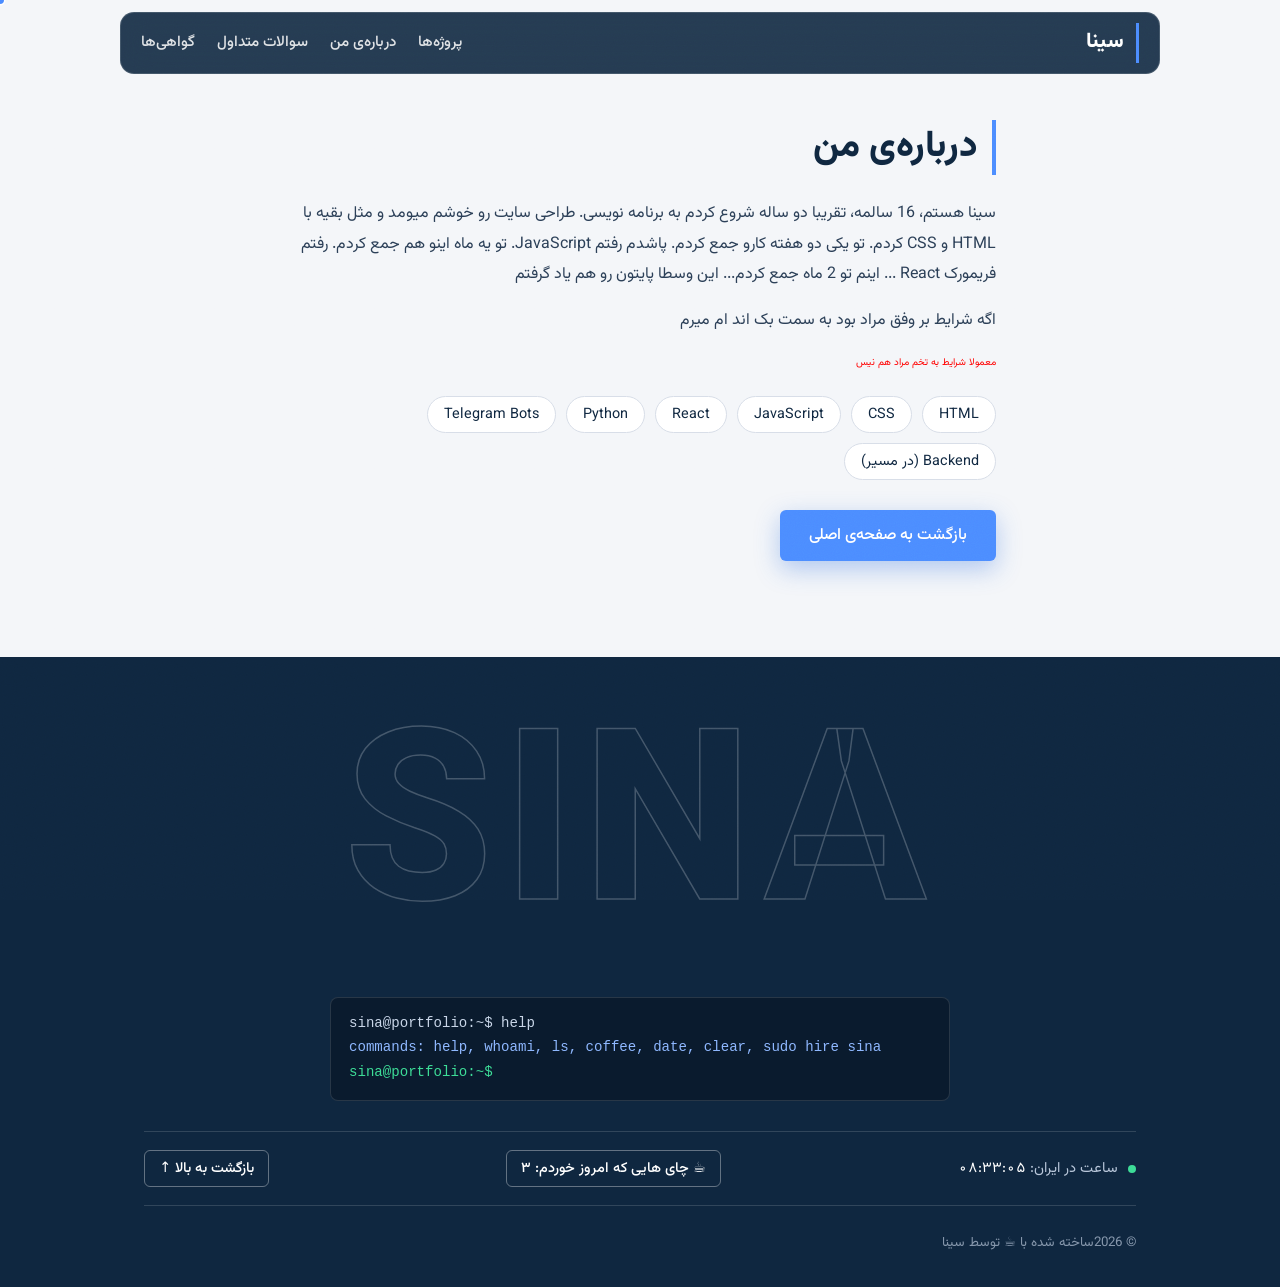
<file: about.html>
<!DOCTYPE html>
<html lang="fa" dir="rtl">
<head>
<meta charset="utf-8">
<meta name="viewport" content="width=device-width, initial-scale=1">
<link rel="icon" href="data:image/svg+xml,<svg xmlns='http://www.w3.org/2000/svg' viewBox='0 0 32 32'><rect width='32' height='32' rx='6' fill='%230F2740'/><text x='16' y='23' font-size='20' font-family='Arial' font-weight='700' text-anchor='middle' fill='%234C8DFF'>S</text></svg>">
<link rel="preconnect" href="https://fonts.googleapis.com">
<link rel="preconnect" href="https://fonts.gstatic.com" crossorigin>
<link href="https://fonts.googleapis.com/css2?family=Vazirmatn:wght@400;500;800&display=swap" rel="stylesheet">
<link rel="stylesheet" href="style.css">
<title>درباره‌ی من | سینا</title>
</head>
<body>
<main class="page">
<h1>درباره‌ی من</h1>
<p>سینا هستم، 16 سالمه، تقریبا دو ساله شروع کردم به برنامه نویسی. طراحی سایت رو خوشم میومد و مثل بقیه با HTML و CSS کردم. تو یکی دو هفته کارو جمع کردم. پاشدم رفتم JavaScript. تو یه ماه اینو هم جمع کردم. رفتم فریمورک React ... اینم تو 2 ماه جمع کردم... این وسطا پایتون رو هم یاد گرفتم </p>
<p>اگه شرایط بر وفق مراد بود به سمت بک اند ام میرم</p>
<p style="color: red; font-size: 10px;">معمولا شرایط به تخم مراد هم نیس</p>
<!-- <p>من سینا هستم، برنامه‌نویس. با HTML، CSS و JavaScript شروع کردم، با React ادامه دادم و Python رو هم یاد گرفتم. گاهی هم بات تلگرام می‌نویسم؛ باتی که بهتر از من جواب پیام‌ها رو می‌ده.</p> -->
<!-- <p>الان تمرکزم روی توسعه‌ی وب است و کم‌کم دارم به سمت بک‌اند می‌رم.</p> -->
<!-- <p>هنوز به این نتیجه نرسیدم که کجا نقطه‌ویرگول بذارم، پس از Prettier کمک می‌گیرم. اگه کدم کار کنه، دلیلش رو نمی‌دونم؛ اگه کار نکنه، دلیلش رو بعد از دو ساعت می‌فهمم.</p> -->
<div class="chips"><span>HTML</span><span>CSS</span><span>JavaScript</span><span>React</span><span>Python</span><span>Telegram Bots</span><span>Backend (در مسیر)</span></div>
<a class="btn btn-primary" href="index.html">بازگشت به صفحه‌ی اصلی</a>
</main>
<script src="common.js"></script>
</body>
</html>
</file>
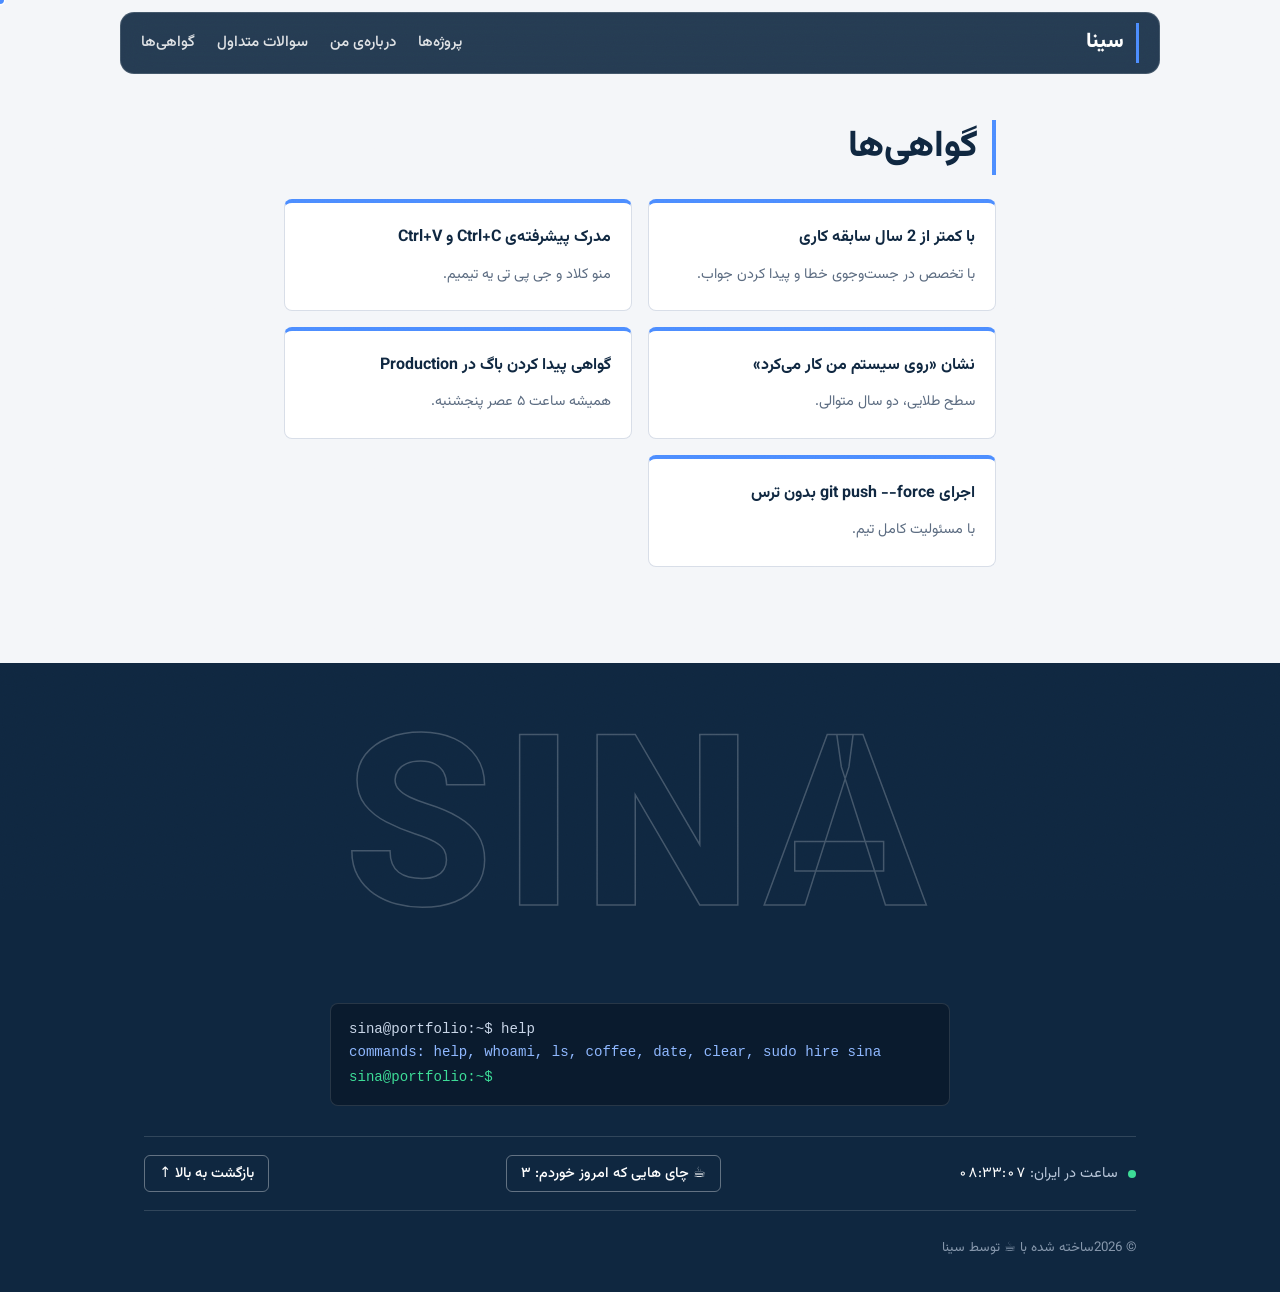
<file: certs.html>
<!DOCTYPE html>
<html lang="fa" dir="rtl">
<head>
<meta charset="utf-8">
<meta name="viewport" content="width=device-width, initial-scale=1">
<link rel="icon" href="data:image/svg+xml,<svg xmlns='http://www.w3.org/2000/svg' viewBox='0 0 32 32'><rect width='32' height='32' rx='6' fill='%230F2740'/><text x='16' y='23' font-size='20' font-family='Arial' font-weight='700' text-anchor='middle' fill='%234C8DFF'>S</text></svg>">
<link rel="preconnect" href="https://fonts.googleapis.com">
<link rel="preconnect" href="https://fonts.gstatic.com" crossorigin>
<link href="https://fonts.googleapis.com/css2?family=Vazirmatn:wght@400;500;800&display=swap" rel="stylesheet">
<link rel="stylesheet" href="style.css">
<title>گواهی‌ها | سینا</title>
</head>
<body>
<main class="page">
<h1>گواهی‌ها</h1>
<div class="certs">
<div class="cert"><b>با کمتر از 2 سال سابقه کاری</b><span>با تخصص در جست‌وجوی خطا و پیدا کردن جواب.</span></div>
<div class="cert"><b>مدرک پیشرفته‌ی Ctrl+C و Ctrl+V</b><span>منو کلاد و جی پی تی یه تیمیم.</span></div>
<div class="cert"><b>نشان «روی سیستم من کار می‌کرد»</b><span>سطح طلایی، دو سال متوالی.</span></div>
<div class="cert"><b>گواهی پیدا کردن باگ در Production</b><span>همیشه ساعت ۵ عصر پنجشنبه.</span></div>
<div class="cert"><b>اجرای git push --force بدون ترس</b><span>با مسئولیت کامل تیم.</span></div>
</div>
<!-- <p class="note">گواهی‌ها شوخی‌اند. تجربه‌ها واقعی‌اند.</p> -->
</main>
<script src="common.js"></script>
</body>
</html>
</file>
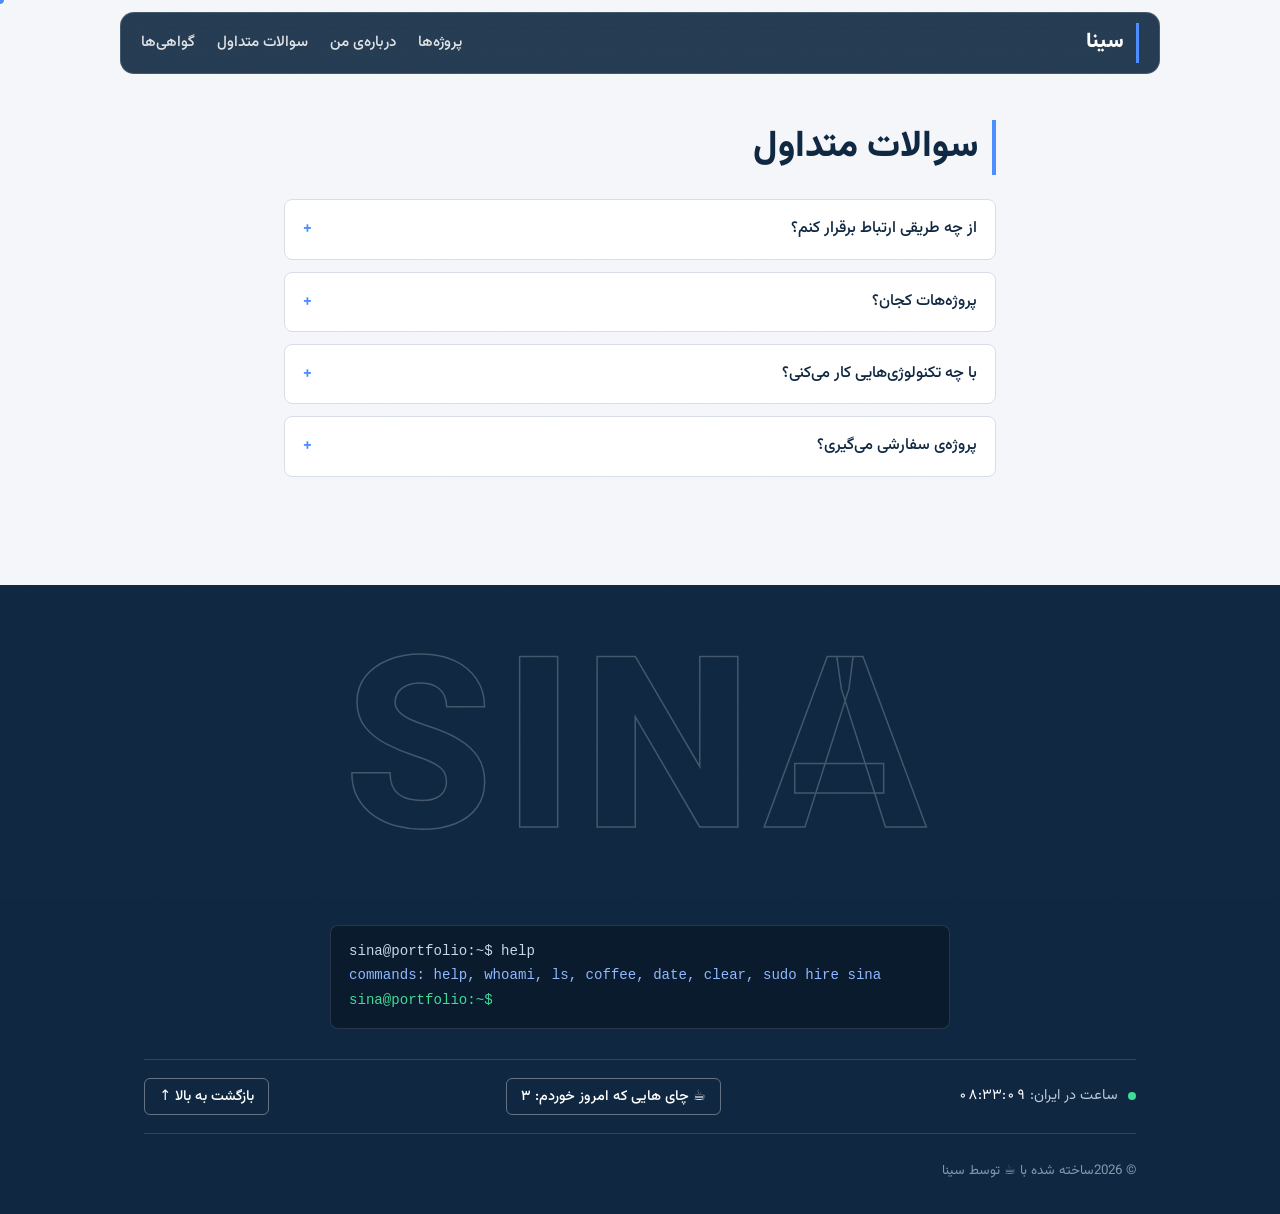
<file: faq.html>
<!DOCTYPE html>
<html lang="fa" dir="rtl">
<head>
<meta charset="utf-8">
<meta name="viewport" content="width=device-width, initial-scale=1">
<link rel="icon" href="data:image/svg+xml,<svg xmlns='http://www.w3.org/2000/svg' viewBox='0 0 32 32'><rect width='32' height='32' rx='6' fill='%230F2740'/><text x='16' y='23' font-size='20' font-family='Arial' font-weight='700' text-anchor='middle' fill='%234C8DFF'>S</text></svg>">
<link rel="preconnect" href="https://fonts.googleapis.com">
<link rel="preconnect" href="https://fonts.gstatic.com" crossorigin>
<link href="https://fonts.googleapis.com/css2?family=Vazirmatn:wght@400;500;800&display=swap" rel="stylesheet">
<link rel="stylesheet" href="style.css">
<title>سوالات متداول | سینا</title>
</head>
<body>
<main class="page">
<h1>سوالات متداول</h1>
<details><summary>از چه طریقی ارتباط برقرار کنم؟</summary><p>تلگرام به این آیدی @ForExampleSina.</p></details>
<!-- <details><summary>چرا دکمه‌ی «ارتباط با من» فرار می‌کنه؟</summary><p>مشکل تعهد داره. ولی اگه ده بار دنبالش بدوی، تسلیم می‌شه.</p></details> -->
<details><summary>پروژه‌هات کجان؟</summary><p>بعدا میگم.</p></details>
<details><summary>با چه تکنولوژی‌هایی کار می‌کنی؟</summary><p>فعلا که زبون JAVASCRIPT و فریمورک React و بعضی وقتام با پایتون یه کارایی میکنم.</p></details>
<details><summary>پروژه‌ی سفارشی می‌گیری؟</summary><p>پس علت اومدنت به اینجا چیه مشتی؟.</p></details>
<!-- <details><summary>چرا سایت این‌قدر رسمیه ولی این‌قدر شوخی داره؟</summary><p>چون کد جدیه، نه برنامه‌نویس.</p></details> -->
</main>
<script src="common.js"></script>
</body>
</html>
</file>
<file: style.css>
:root{--navy:#0F2740;--navy2:#16355A;--blue:#4C8DFF;--blue-d:#2F6FE0;--paper:#F4F6F9;--line:#D8DEE8;--text:#0F2740;--muted:#5B6B80;
--font:"Vazirmatn",Tahoma,system-ui,sans-serif}
*{box-sizing:border-box;margin:0}
html{scroll-behavior:smooth}
body{font-family:var(--font);background:var(--paper);color:var(--text);line-height:1.9;overflow-x:hidden}
a{color:inherit}
:focus-visible{outline:2px solid var(--blue);outline-offset:3px}
.wrap{max-width:1040px;margin:0 auto;padding:0 24px}

.nav{position:absolute;inset:0 0 auto 0;z-index:5;display:flex;justify-content:space-between;align-items:center;padding:20px clamp(20px,5vw,64px);color:#fff}
.logo{font-weight:800;font-size:1.3rem;text-decoration:none;padding-right:12px;border-right:3px solid var(--blue)}
.nav-link{font-weight:500;text-decoration:none;opacity:.85}
.nav-link:hover{opacity:1}

.hero{position:relative;min-height:max(100svh,660px);display:flex;align-items:center;background:var(--navy);color:#fff;overflow:hidden;padding:100px clamp(20px,6vw,90px) 70px}
#scene{position:absolute;inset:0;width:100%;height:100%;display:block}
.copy{position:relative;z-index:2;max-width:560px}
h1{font-weight:800;font-size:clamp(2rem,4.6vw,3.3rem);line-height:1.45}
.copy p{margin:20px 0 34px;color:#B9C7DA;font-size:clamp(1rem,1.6vw,1.1rem);max-width:48ch}
.actions{display:flex;gap:14px;flex-wrap:wrap}

.btn{display:inline-block;font:500 1rem var(--font);text-decoration:none;cursor:pointer;padding:12px 28px;border-radius:6px;border:1.5px solid transparent;
transition:background .2s,border-color .2s,transform .2s;white-space:nowrap}
.btn-primary{background:var(--blue);color:#fff}
.btn-primary:hover{background:var(--blue-d)}
.btn-outline{background:rgba(15,39,64,.6);color:#fff;border-color:rgba(255,255,255,.55);backdrop-filter:blur(4px)}
.btn-outline:hover{border-color:#fff}
.btn-light{background:#fff;color:var(--navy)}
.btn-light:hover{background:#E6EEFB}
.btn-ghost{background:#fff;color:var(--navy);border-color:var(--line)}
.btn-ghost:hover{border-color:var(--blue)}
.ghost{visibility:hidden;pointer-events:none}

.tg-slot{min-height:56px;margin-top:20px}
.tg{opacity:0;transform:translateY(10px);pointer-events:none}
.tg.show{opacity:1;transform:none;pointer-events:auto;transition:opacity .4s,transform .4s,background .2s}

.escape{position:absolute;left:0;top:0;z-index:4;will-change:transform,filter,opacity}
.tip{position:absolute;bottom:calc(100% + 12px);left:50%;translate:-50% 0;width:max-content;max-width:min(250px,80vw);
background:#fff;color:var(--navy);font-size:.78rem;line-height:1.7;padding:8px 12px;border-radius:6px;text-align:center;box-shadow:0 8px 24px rgba(0,0,0,.28);
opacity:0;transform:translateY(6px);transition:opacity .25s,transform .25s;pointer-events:none}
.tip::after{content:"";position:absolute;top:100%;left:50%;margin-left:-6px;border:6px solid transparent;border-top-color:#fff}
.tip.show{opacity:1;transform:none}
.tip.below{bottom:auto;top:calc(100% + 12px)}
.tip.below::after{top:auto;bottom:100%;border-top-color:transparent;border-bottom-color:#fff}
.ring{position:absolute;z-index:3;width:20px;height:20px;border:1.5px solid var(--blue);border-radius:50%;pointer-events:none}
.spark{position:absolute;z-index:3;width:5px;height:5px;background:var(--blue);pointer-events:none}

.projects{padding:96px 0 110px}
.projects h2{font-weight:800;font-size:clamp(1.6rem,3vw,2.1rem);margin-bottom:28px;padding-right:14px;border-right:4px solid var(--blue)}
.soon{padding:56px 24px;border:1.5px dashed #AEB9CA;border-radius:8px;background:#fff;text-align:center;color:var(--muted)}

.footer{background:var(--navy);color:#B9C7DA;padding:64px 0 28px}
.big{position:relative;font-weight:800;font-size:clamp(5rem,22vw,15rem);line-height:1;text-align:center;letter-spacing:.04em;color:transparent;
-webkit-text-stroke:1.5px rgba(255,255,255,.22);user-select:none;--mx:-300px;--my:-300px}
.big::after{content:attr(data-t);position:absolute;inset:0;color:transparent;-webkit-text-stroke:0;
background:radial-gradient(circle 160px at var(--mx) var(--my),var(--blue),transparent 70%);-webkit-background-clip:text;background-clip:text}
.foot-row{display:flex;justify-content:space-between;align-items:center;gap:16px;flex-wrap:wrap;margin:40px 0 22px;padding:18px 0;border-block:1px solid rgba(255,255,255,.14);font-size:.92rem}
.status{display:flex;align-items:center;gap:10px}
.dot{width:8px;height:8px;border-radius:50%;background:#3DDC97;box-shadow:0 0 0 0 rgba(61,220,151,.6);animation:pulse 2s infinite}
@keyframes pulse{70%{box-shadow:0 0 0 9px rgba(61,220,151,0)}100%{box-shadow:0 0 0 0 rgba(61,220,151,0)}}
time{font-variant-numeric:tabular-nums;color:#fff}
.top{font:500 .9rem var(--font);color:#fff;background:none;border:1px solid rgba(255,255,255,.35);border-radius:6px;padding:6px 14px;cursor:pointer;transition:background .2s,border-color .2s}
.top:hover{background:var(--blue);border-color:var(--blue)}
small{opacity:.7}

.modal{margin:auto;border:0;border-radius:10px;padding:34px 30px 28px;background:#fff;color:var(--navy);text-align:center;box-shadow:0 24px 60px rgba(15,39,64,.45);width:min(92vw,400px)}
.modal::backdrop{background:rgba(15,39,64,.6);backdrop-filter:blur(3px)}
.modal[open]{animation:pop .3s ease-out}
@keyframes pop{from{transform:translateY(16px) scale(.97);opacity:0}}
.modal h3{font-weight:800;font-size:1.2rem}
.handle{margin:18px 0 24px;font:600 1.5rem ui-monospace,Menlo,Consolas,monospace;background:var(--paper);border:1px solid var(--line);border-radius:6px;padding:10px}
.modal-actions{display:flex;gap:12px;justify-content:center;flex-wrap:wrap}
.close{position:absolute;top:8px;left:14px;background:none;border:0;font-size:1.8rem;line-height:1;cursor:pointer;color:var(--muted)}

@media (max-width:760px){.hero{align-items:flex-end}}
@media (prefers-reduced-motion:reduce){*{animation:none!important;transition:none!important}html{scroll-behavior:auto}}

/* ---- v3 additions ---- */
::selection{background:var(--blue);color:#fff}
.nav{gap:10px 20px;flex-wrap:wrap}
.nav.solid{position:relative;background:var(--navy)}
.links{display:flex;gap:6px 22px;flex-wrap:wrap;font-weight:500;font-size:.95rem}
.links a{text-decoration:none;opacity:.85}.links a:hover{opacity:1}
.sub{min-height:2em;margin:-16px 0 28px;font-weight:500;color:#fff}
.caret{display:inline-block;width:2px;height:1.1em;background:var(--blue);vertical-align:text-bottom;margin-right:3px;animation:blink 1s steps(2) infinite}
@keyframes blink{50%{opacity:0}}
.count{display:block;min-height:1.6em;margin-top:6px;font-size:.82rem;color:#8FA5C0}
.bubble{position:absolute;z-index:6;translate:-50% -100%;background:#fff;color:var(--navy);padding:4px 14px;border-radius:14px;font-size:.85rem;pointer-events:none;animation:rise 1.6s forwards}
@keyframes rise{to{translate:-50% calc(-100% - 34px);opacity:0}}

.rot{min-height:2em;text-align:center;margin-bottom:22px;color:var(--muted)}
.progress{max-width:420px;margin:0 auto 34px}
.bar{height:8px;background:#DDE3EC;border-radius:4px;overflow:hidden}
.bar i{display:block;height:100%;width:0;background:var(--blue);transition:width .3s}
.progress small{display:block;margin-top:6px;text-align:center;color:var(--muted);opacity:1}
.cards{display:grid;grid-template-columns:repeat(auto-fit,minmax(220px,1fr));gap:18px;margin-bottom:28px}
.sk{border:1px solid var(--line);background:#fff;border-radius:8px;padding:20px;min-height:150px}
.sk b{display:block;color:var(--muted);font-weight:500;margin-bottom:14px}
.sk span{display:block;height:10px;border-radius:5px;margin-bottom:10px;background:linear-gradient(90deg,#E6EAF1 25%,#F4F6F9 50%,#E6EAF1 75%);background-size:200% 100%;animation:shine 1.6s infinite}
@keyframes shine{to{background-position:-200% 0}}
.err{direction:ltr;text-align:left;font:.9rem ui-monospace,Menlo,Consolas,monospace;background:#fff;border:1px solid var(--line);border-left:4px solid #E5484D;border-radius:6px;padding:14px 18px;color:#B3261E}
.err small{display:block;color:var(--muted);margin-top:4px;opacity:1}

.page{max-width:760px;margin:0 auto;padding:64px 24px 96px}
.page h1{font-weight:800;font-size:clamp(1.7rem,4vw,2.3rem);line-height:1.5;margin-bottom:24px;padding-right:14px;border-right:4px solid var(--blue)}
.page p{margin-bottom:16px;color:#2B3F57}
.chips{display:flex;flex-wrap:wrap;gap:10px;margin:24px 0 30px}
.chips span{border:1px solid var(--line);background:#fff;border-radius:999px;padding:4px 16px;font-size:.9rem}
details{background:#fff;border:1px solid var(--line);border-radius:8px;margin-bottom:12px;padding:0 18px}
summary{cursor:pointer;font-weight:500;padding:14px 0;list-style:none}
summary::-webkit-details-marker{display:none}
summary::after{content:"+";float:left;color:var(--blue);font-weight:800}
details[open] summary::after{content:"−"}
details p{padding-bottom:6px;margin:0}
.certs{display:grid;grid-template-columns:repeat(auto-fit,minmax(240px,1fr));gap:16px}
.cert{background:#fff;border:1px solid var(--line);border-top:4px solid var(--blue);border-radius:8px;padding:20px}
.cert b{display:block;margin-bottom:6px}.cert span{color:var(--muted);font-size:.9rem}
.note{margin-top:22px;color:var(--muted);font-size:.9rem}
.lost{text-align:center;padding-top:80px}
.lost .code{font-size:clamp(4rem,16vw,8rem);font-weight:800;color:var(--blue);line-height:1.1}
.lost .btn{margin-top:12px}

.term{max-width:620px;margin:36px auto 0;background:#0A1B2E;border:1px solid rgba(255,255,255,.12);border-radius:8px;padding:14px 18px;font:.88rem/1.7 ui-monospace,Menlo,Consolas,monospace;color:#C9D6E8}
#log{max-height:150px;overflow:auto}
#log p{margin:0;white-space:pre-wrap;opacity:1}.out{color:#8FB8FF}
.line{display:flex;gap:8px;align-items:center}.line b{color:#3DDC97;font-weight:500;white-space:nowrap}
.line input{flex:1;min-width:0;background:none;border:0;color:#fff;font:inherit;outline:none}
em{font-style:normal;color:#8FA5C0}
.footer .foot-row{margin-top:30px}
.toast{position:fixed;bottom:24px;left:50%;translate:-50% 0;z-index:50;background:#fff;color:var(--navy);padding:10px 20px;border-radius:8px;box-shadow:0 10px 30px rgba(0,0,0,.3);font-size:.9rem;animation:toast .35s}
@keyframes toast{from{translate:-50% 16px;opacity:0}}
.cube{position:fixed;top:-50px;z-index:40;border:1.5px solid var(--c);pointer-events:none;animation:fall var(--d) linear forwards}
@keyframes fall{to{transform:translateY(115vh) rotate3d(1,1,.3,720deg)}}

/* ---- v4: trend UI ---- */
.nav,.nav.solid{position:fixed;inset:12px 12px auto 12px;max-width:1040px;margin:0 auto;padding:10px 20px;border-radius:14px;z-index:30;
background:rgba(15,39,64,.5);backdrop-filter:blur(14px) saturate(1.5);-webkit-backdrop-filter:blur(14px) saturate(1.5);border:1px solid rgba(255,255,255,.14)}
.nav.solid{background:rgba(15,39,64,.9)}
.page{padding-top:120px}
body::after{content:"";position:fixed;inset:0;z-index:60;pointer-events:none;opacity:.07;mix-blend-mode:overlay;
background-image:url("data:image/svg+xml,%3Csvg xmlns='http://www.w3.org/2000/svg' width='160' height='160'%3E%3Cfilter id='n'%3E%3CfeTurbulence type='fractalNoise' baseFrequency='.9' numOctaves='2' stitchTiles='stitch'/%3E%3C/filter%3E%3Crect width='100%25' height='100%25' filter='url(%23n)'/%3E%3C/svg%3E")}
.hero{background:radial-gradient(55% 70% at 28% 50%,rgba(76,141,255,.24),transparent 70%),var(--navy)}
.hero::before{content:"";position:absolute;inset:0;background-image:linear-gradient(rgba(255,255,255,.05) 1px,transparent 1px),linear-gradient(90deg,rgba(255,255,255,.05) 1px,transparent 1px);background-size:56px 56px;
-webkit-mask-image:radial-gradient(ellipse at 30% 50%,#000 5%,transparent 70%);mask-image:radial-gradient(ellipse at 30% 50%,#000 5%,transparent 70%)}
.copy h1 .w{display:inline-block;background:linear-gradient(180deg,#fff 30%,#A9C6FF);-webkit-background-clip:text;background-clip:text;color:transparent;animation:wIn .9s cubic-bezier(.2,.8,.2,1) both}
@keyframes wIn{from{opacity:0;translate:0 .6em;filter:blur(10px)}}
.btn-primary,.top{transition:translate .2s,background .2s,border-color .2s,transform .2s}
.btn-primary{box-shadow:0 0 0 0 rgba(76,141,255,.6),0 8px 24px rgba(47,111,224,.35)}

.marquee{overflow:hidden;direction:ltr;background:var(--paper);border-bottom:1px solid var(--line);padding:18px 0}
.mtrack{display:flex;width:max-content;animation:mq 34s linear infinite}
.mtrack span{font-weight:800;font-size:clamp(2rem,6vw,3.8rem);line-height:1.2;padding:0 28px;white-space:nowrap;color:transparent;-webkit-text-stroke:1.5px var(--navy)}
.mtrack span:nth-child(even){color:var(--navy)}
.mtrack span::after{content:"✦";margin-left:56px;color:var(--blue);-webkit-text-stroke:0}
@keyframes mq{to{transform:translateX(-50%)}}

.spot{position:relative;transition:transform .3s}
.spot::before{content:"";position:absolute;inset:-1px;border-radius:inherit;padding:1.5px;pointer-events:none;opacity:0;transition:opacity .3s;
background:radial-gradient(240px circle at var(--sx,-50%) var(--sy,-50%),var(--blue),transparent 70%);
-webkit-mask:linear-gradient(#000 0 0) content-box,linear-gradient(#000 0 0);-webkit-mask-composite:xor;mask-composite:exclude}
.spot:hover::before{opacity:1}
.rv{opacity:0;translate:0 26px;transition:opacity .7s,translate .7s}
.rv.in{opacity:1;translate:0 0}
.spot.rv{transition:transform .3s,opacity .7s,translate .7s}

.has-cur,.has-cur *{cursor:none}
.has-cur input{cursor:text}.has-cur dialog,.has-cur dialog *{cursor:auto}
.cur-dot,.cur-ring{position:fixed;left:0;top:0;pointer-events:none;z-index:100}
.cur-dot{width:8px;height:8px;margin:-4px 0 0 -4px;border-radius:50%;background:var(--blue);box-shadow:0 0 0 1.5px #fff}
.cur-ring{width:34px;height:34px;margin:-17px 0 0 -17px;border:1.5px solid var(--blue);border-radius:50%;transition:width .25s,height .25s,margin .25s,background .25s}
.cur-ring.big{width:56px;height:56px;margin:-28px 0 0 -28px;background:rgba(76,141,255,.15)}
.cur-ring span{position:absolute;top:100%;left:100%;white-space:nowrap;background:var(--blue);color:#fff;font-size:.75rem;padding:1px 10px;border-radius:10px;opacity:0;transition:opacity .2s}
.cur-ring.label span{opacity:1}
</file>
